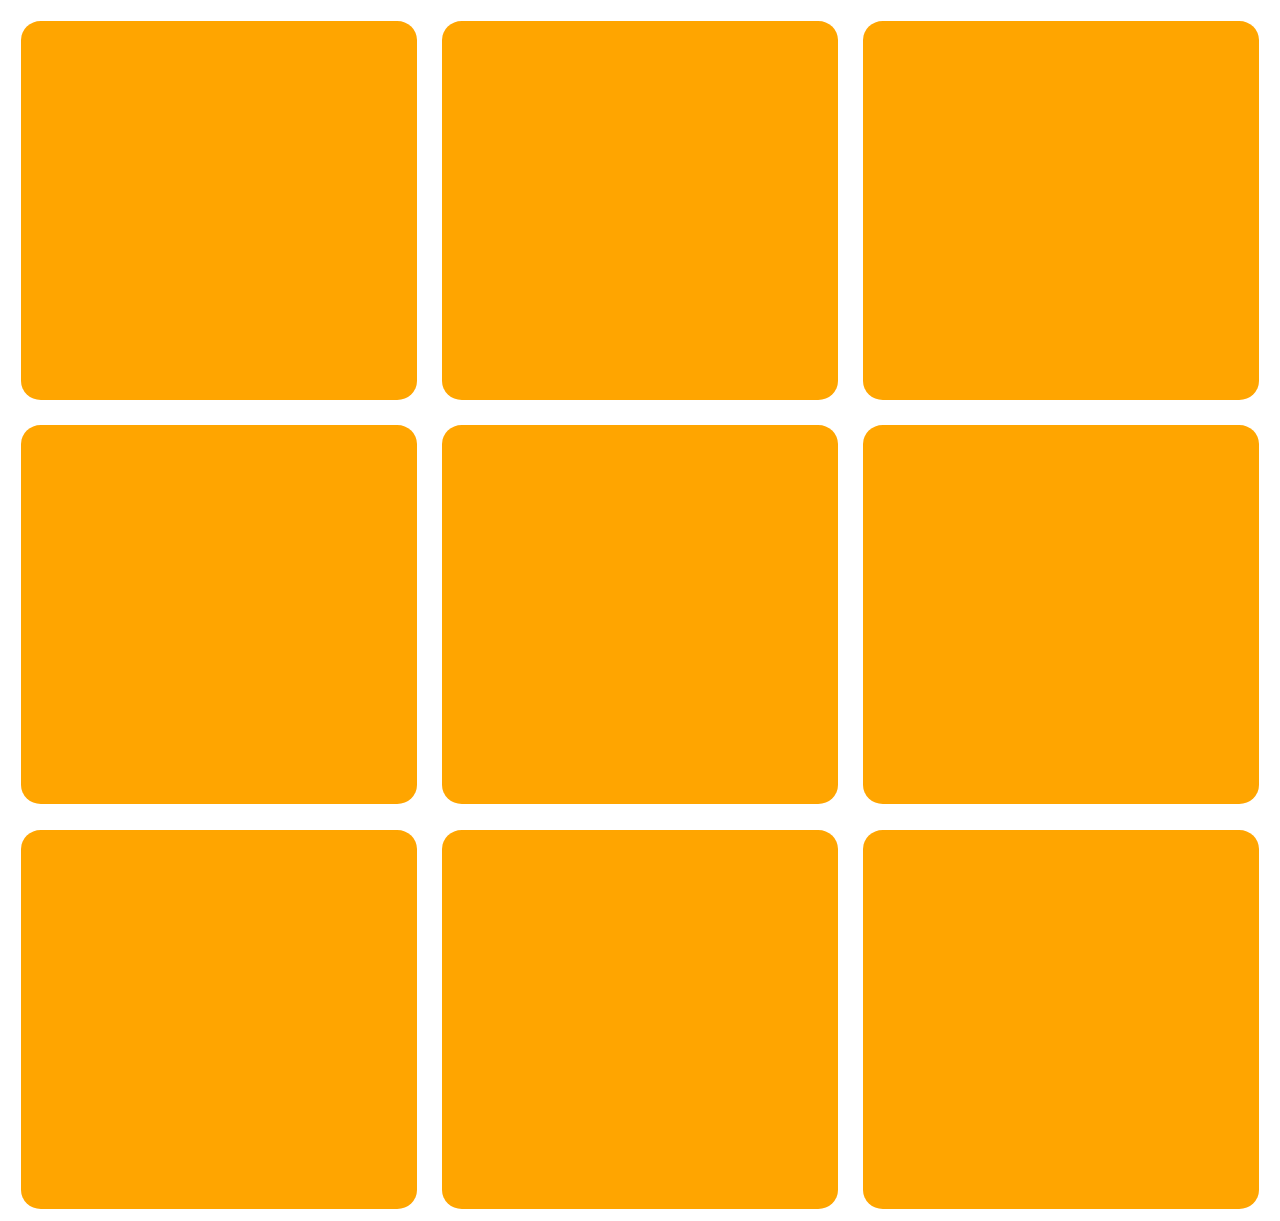
<file: index.html>
<!DOCTYPE html>
<html lang="en">
<head>
    <meta charset="UTF-8">
    <meta name="viewport" content="width=device-width, initial-scale=1.0">
    <link rel="stylesheet" href="style.css">
    <title>九宫格</title>
</head>
<body>
    <div class="container">

        <div class="block">
        </div>

        <div class="block">
        </div>

        <div class="block">
        </div>

        <div class="block">
        </div>

        <div class="block">
        </div>

        <div class="block">
        </div>

        <div class="block">
        </div>

        <div class="block">
        </div>

        <div class="block">
        </div>

    </div>

</body>
</html>
</file>
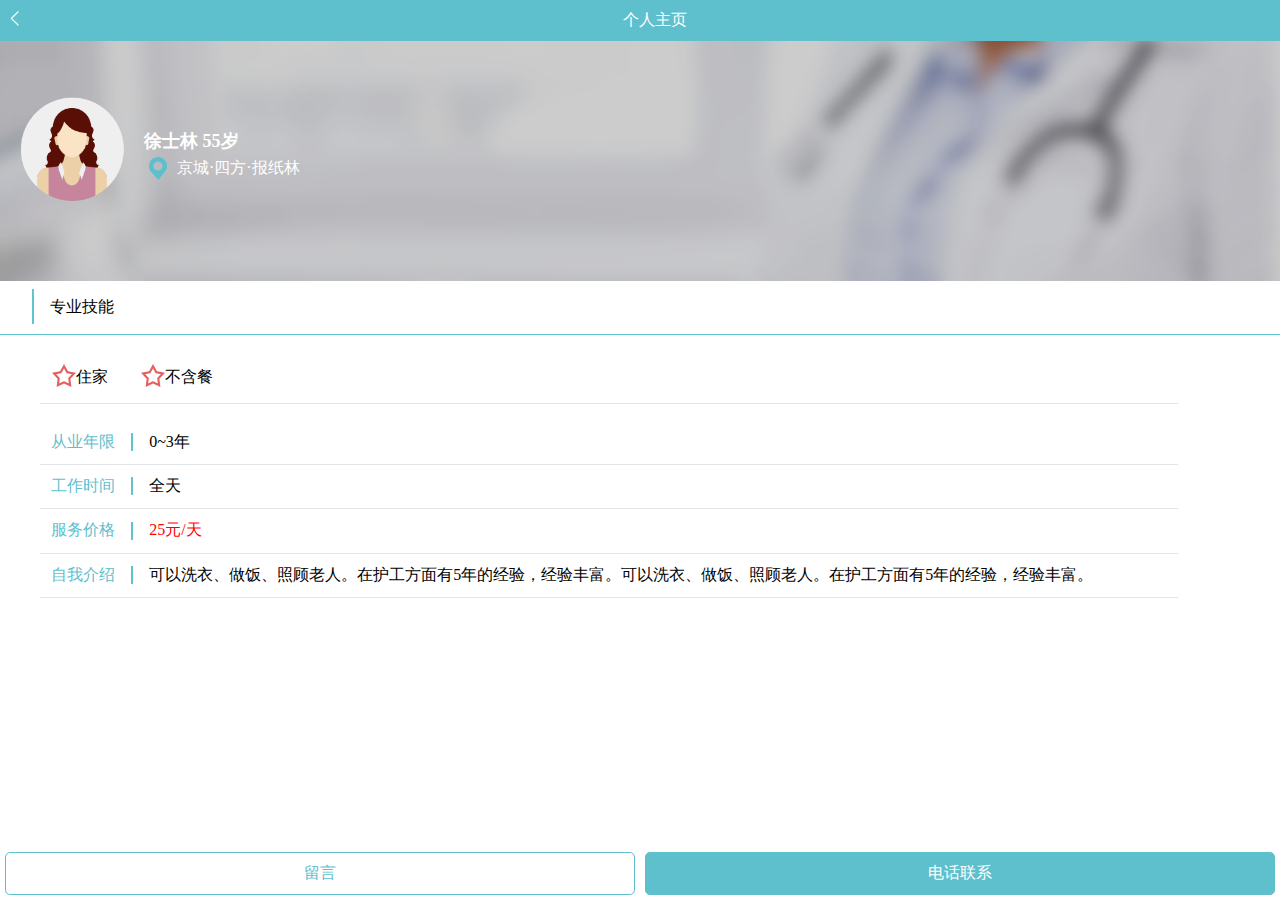
<file: css5/index.html>
<!DOCTYPE html>
<html lang="en">

<head>
    <meta charset="UTF-8">
    <meta name="viewport" content="width=device-width, initial-scale=1.0">
    <link rel="stylesheet" href="css5.css">
    <title>
        CSS5_1
    </title>
</head>

<body>
<header>
    <div class="b">
        <</div>
    <div>
        个人主页
    </div>
</header>
<div class="container">
    <div style="padding-top: 2.5rem">
        <div class="bg-head">
            <input type="image" src="images/head.png" style="width: 7rem">
        </div>
        <div class="msg">
                    <span>
                        徐士林&nbsp55岁
                    </span>
            <div class="bg-location">
                <input type="image" src="images/location.png">
                <span>
                            京城·四方·报纸林
                        </span>
            </div>
        </div>
    </div>
</div>
<div style="padding: 1rem;border-bottom: #5fc3d0 solid 1px">
    <i class="separator">
    </i>
    专业技能
</div>
<ul class="skill">
    <li>
        <input type="image" src="images/star.png">
        <span style="padding-right: 2rem">
                    住家
                </span>
        <input type="image" src="images/star.png">
        <span>
                    不含餐
                </span>
    </li>
</ul>
<div class="intro">
    <ul>
        <li>
                    <span class="item">
                        从业年限
                    </span>
            <i class="separator">
            </i>
            <span>
                        0~3年
                    </span>
        </li>
        <li>
                    <span class="item">
                        工作时间
                    </span>
            <i class="separator">
            </i>
            <span>
                        全天
                    </span>
        </li>
        <li>
                    <span class="item">
                        服务价格
                    </span>
            <i class="separator">
            </i>
            <span style="color: red">
                        25元/天
                    </span>
        </li>
        <li>
                    <span class="item">
                        自我介绍
                    </span>
            <i class="separator">
            </i>
            <span>
                        可以洗衣、做饭、照顾老人。在护工方面有5年的经验，经验丰富。可以洗衣、做饭、照顾老人。在护工方面有5年的经验，经验丰富。
                    </span>
        </li>
    </ul>
</div>
<footer>
    <div class="message">
                <span>
                    留言
                </span>
    </div>
    <div class="call">
                <span>
                    电话联系
                </span>
    </div>
</footer>
</body>

</html>
</file>
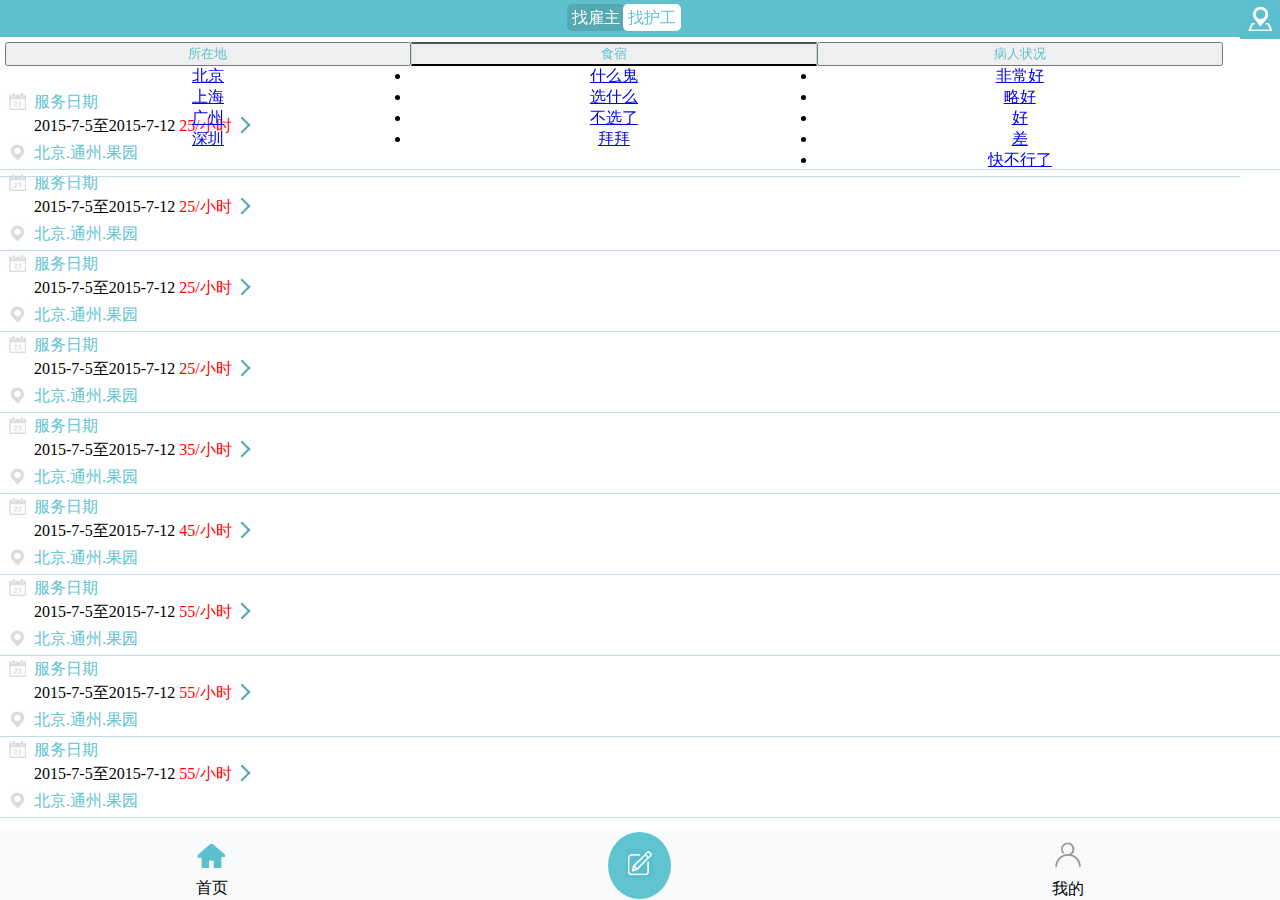
<file: css6/index.html>
<!DOCTYPE html>
<html lang="en">
<meta name="viewport" content="width=device-width,initial-scale=1.0">

<!--&lt;!&ndash; 最新版本的 Bootstrap 核心 CSS 文件 &ndash;&gt;-->
<!--<link rel="stylesheet" href="https://cdn.jsdelivr.net/npm/bootstrap@3.3.7/dist/css/bootstrap.min.css" integrity="sha384-BVYiiSIFeK1dGmJRAkycuHAHRg32OmUcww7on3RYdg4Va+PmSTsz/K68vbdEjh4u" crossorigin="anonymous">-->

<!--&lt;!&ndash; 可选的 Bootstrap 主题文件（一般不用引入） &ndash;&gt;-->
<!--<link rel="stylesheet" href="https://cdn.jsdelivr.net/npm/bootstrap@3.3.7/dist/css/bootstrap-theme.min.css" integrity="sha384-rHyoN1iRsVXV4nD0JutlnGaslCJuC7uwjduW9SVrLvRYooPp2bWYgmgJQIXwl/Sp" crossorigin="anonymous">-->
<!--<script src="https://cdn.staticfile.org/jquery/3.2.1/jquery.min.js"></script>-->

<!--&lt;!&ndash; 最新的 Bootstrap 核心 JavaScript 文件 &ndash;&gt;-->
<!--<script src="https://cdn.jsdelivr.net/npm/bootstrap@3.3.7/dist/js/bootstrap.min.js" integrity="sha384-Tc5IQib027qvyjSMfHjOMaLkfuWVxZxUPnCJA7l2mCWNIpG9mGCD8wGNIcPD7Txa" crossorigin="anonymous"></script>-->

<!-- 新 Bootstrap4 核心 CSS 文件 -->
<link rel="stylesheet" href="https://cdn.staticfile.org/twitter-bootstrap/4.1.0/css/bootstrap.min.css">
<!-- jQuery文件。务必在bootstrap.min.js 之前引入 -->
<script src="https://cdn.staticfile.org/jquery/3.2.1/jquery.min.js"></script>
<!-- popper.min.js 用于弹窗、提示、下拉菜单 -->
<script src="https://cdn.staticfile.org/popper.js/1.12.5/umd/popper.min.js"></script>
<!-- 最新的 Bootstrap4 核心 JavaScript 文件 -->
<script src="https://cdn.staticfile.org/twitter-bootstrap/4.1.0/js/bootstrap.min.js"></script>
<link rel="stylesheet" href="css6.css">

<head>
    <meta charset="UTF-8">
    <title>CSS6任务</title>
</head>
<body>
    <header>
        <div class="head_top">
            <input type="image" src="images/map.jpg" style="width: 40px;float: right;">
            <div class="title">
                <span>找雇主</span>
                <span>找护工</span>
            </div>
        </div>

        <div class="head_list justify-content-between bg-white">
            <div class="dropdown">
                <button type="button" class="btn btn-default dropdown-toggle bg-white" data-toggle="dropdown">
                    所在地
                </button>
                <div class="dropdown-menu">
                    <li><a href="#">北京</a></li>
                    <li><a href="#">上海</a></li>
                    <li><a href="#">广州</a></li>
                    <li><a href="#">深圳</a></li>
                </div>
            </div>

            <div class="dropdown">
                <button type="button" class="btn btn-default dropdown-toggle bg-white" data-toggle="dropdown" style="border-left: thin #b9dde2 solid;border-right: thin #b9dde2 solid;">
                    食宿
                </button>
                <div class="dropdown-menu">
                    <li><a href="#">什么鬼</a></li>
                    <li><a href="#">选什么</a></li>
                    <li><a href="#">不选了</a></li>
                    <li><a href="#">拜拜</a></li>
                </div>
            </div>

            <div class="dropdown">
                <button type="button" class="btn btn-default dropdown-toggle bg-white" data-toggle="dropdown">
                    病人状况
                </button>
                <div class="dropdown-menu">
                    <li><a href="#">非常好</a></li>
                    <li><a href="#">略好</a></li>
                    <li><a href="#">好</a></li>
                    <li><a href="#">差</a></li>
                    <li><a href="#">快不行了</a></li>
                </div>
            </div>
    </header>

        <div style="overflow: scroll;padding-top: 89px;padding-bottom: 65px">


        <div class="instr">
            <div style="display: flex;">
                <div class="bg-cal "></div>
                <span>服务日期</span>
            </div>
            <div class="d-flex">
                    <span class="instr_date ">
                        2015-7-5至2015-7-12
                    </span>

                <span class="price ml-auto">
                        25/小时
                        <a class="menu-r"></a>
                        </span>
                    </span>

            </div>
            <div style="display: flex;">
                <div class="bg-location"></div>
                <span>北京.通州.果园</span>
            </div>
        </div>

        <div class="instr">
            <div style="display: flex;">
                <div class="bg-cal "></div>
                <span>服务日期</span>
            </div>
            <div class="d-flex">
                    <span class="instr_date">
                        2015-7-5至2015-7-12
                    </span>

                <span class="price ml-auto ">
                        25/小时
                        <a class="menu-r"></a>
                        </span>
                    </span>

            </div>
            <div style="display: flex;">
                <div class="bg-location"></div>
                <span>北京.通州.果园</span>
            </div>
        </div>
        <div class="instr">
            <div style="display: flex;">
                <div class="bg-cal "></div>
                <span>服务日期</span>
            </div>
            <div class="d-flex">
                    <span class="instr_date">
                        2015-7-5至2015-7-12
                    </span>

                <span class="price ml-auto">
                        25/小时
                        <a class="menu-r"></a>
                        </span>
                    </span>

            </div>
            <div style="display: flex;">
                <div class="bg-location"></div>
                <span>北京.通州.果园</span>
            </div>
        </div>

        <div class="instr">
            <div style="display: flex;">
                <div class="bg-cal "></div>
                <span>服务日期</span>
            </div>
            <div class="d-flex">
                    <span class="instr_date">
                        2015-7-5至2015-7-12
                    </span>

                <span class="price ml-auto">
                        25/小时
                        <a class="menu-r"></a>
                        </span>
                    </span>

            </div>
            <div style="display: flex;">
                <div class="bg-location"></div>
                <span>北京.通州.果园</span>
            </div>
        </div>
        <div class="instr">
            <div style="display: flex;">
                <div class="bg-cal "></div>
                <span>服务日期</span>
            </div>
            <div class="d-flex">
                    <span class="instr_date">
                        2015-7-5至2015-7-12
                    </span>

                <span class="price ml-auto">
                        35/小时
                        <a class="menu-r"></a>
                        </span>
                    </span>

            </div>
            <div style="display: flex;">
                <div class="bg-location"></div>
                <span>北京.通州.果园</span>
            </div>
        </div>
        <div class="instr">
            <div style="display: flex;">
                <div class="bg-cal "></div>
                <span>服务日期</span>
            </div>
            <div class="d-flex">
                    <span class="instr_date">
                        2015-7-5至2015-7-12
                    </span>

                <span class="price ml-auto">
                        45/小时
                        <a class="menu-r"></a>
                        </span>
                    </span>

            </div>
            <div style="display: flex;">
                <div class="bg-location"></div>
                <span>北京.通州.果园</span>
            </div>
        </div>
        <div class="instr">
            <div style="display: flex;">
                <div class="bg-cal "></div>
                <span>服务日期</span>
            </div>
            <div class="d-flex">
                    <span class="instr_date">
                        2015-7-5至2015-7-12
                    </span>

                <span class="price ml-auto">
                        55/小时
                        <a class="menu-r"></a>
                        </span>
                    </span>

            </div>
            <div style="display: flex;">
                <div class="bg-location"></div>
                <span>北京.通州.果园</span>
            </div>
        </div>
        <div class="instr">
            <div style="display: flex;">
                <div class="bg-cal "></div>
                <span>服务日期</span>
            </div>
            <div class="d-flex">
                    <span class="instr_date">
                        2015-7-5至2015-7-12
                    </span>

                <span class="price ml-auto ml-auto">
                        55/小时
                        <a class="menu-r"></a>
                        </span>
                    </span>

            </div>
            <div style="display: flex;">
                <div class="bg-location"></div>
                <span>北京.通州.果园</span>
            </div>
        </div>
        <div class="instr">
            <div style="display: flex;">
                <div class="bg-cal "></div>
                <span>服务日期</span>
            </div>
            <div class="d-flex">
                    <span class="instr_date">
                        2015-7-5至2015-7-12
                    </span>

                <span class="price ml-auto">
                        55/小时
                        <a class="menu-r"></a>
                        </span>
                    </span>

            </div>
            <div style="display: flex;">
                <div class="bg-location"></div>
                <span>北京.通州.果园</span>
            </div>
        </div>

        </div>

    <footer>

           <div>
               <img src="images/home.jpg" alt="">
              <span>首页</span>
           </div>

            <div class="edit">
                <img src="images/edit.jpg" alt="">
            </div>

            <div>
                <img src="images/account.jpg" alt="">
                <span>我的</span>
            </div>
    </footer>
</body>
</html>
</file>
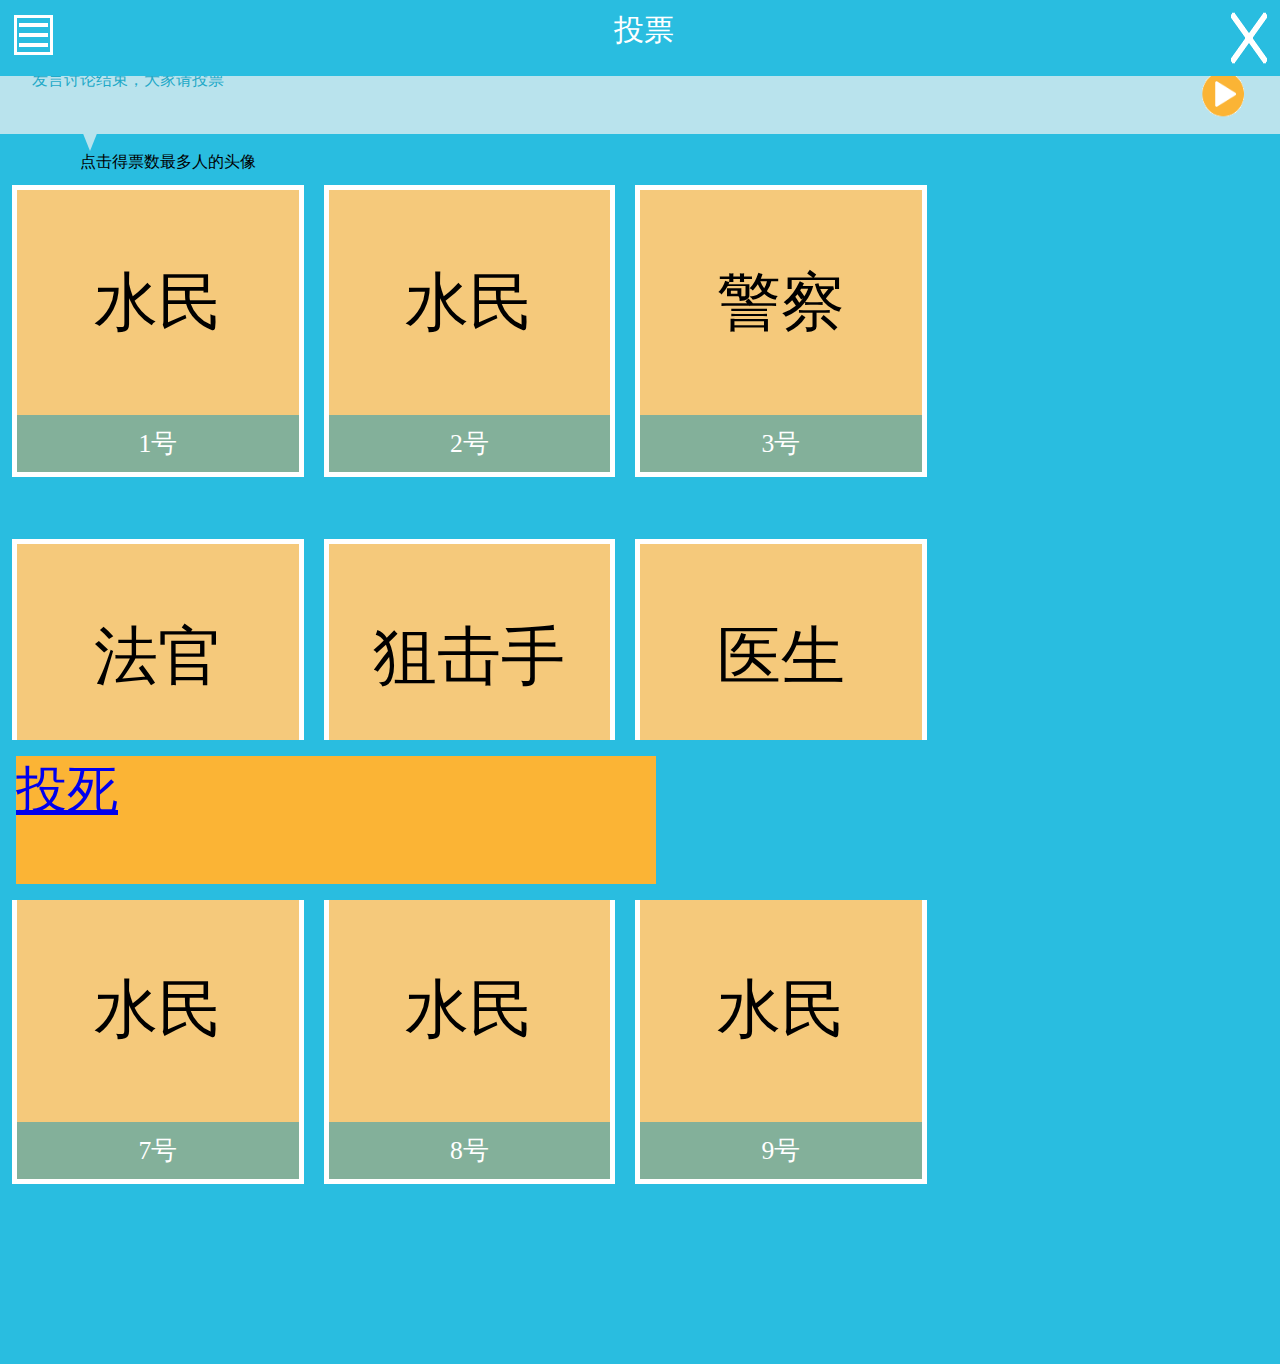
<file: css7/vote.html>
<!DOCTYPE html>
<html lang="en">

<head>
    <meta charset="UTF-8">
    <meta name="viewport" content="width=device-width,initial-scale=1.0">
    <!-- 新 Bootstrap4 核心 CSS 文件 -->
    <link rel="stylesheet" href="https://cdn.staticfile.org/twitter-bootstrap/4.1.0/css/bootstrap.min.css">
    <!-- jQuery文件。务必在bootstrap.min.js 之前引入 -->
    <script src="https://cdn.staticfile.org/jquery/3.2.1/jquery.min.js">
    </script>
    <!-- popper.min.js 用于弹窗、提示、下拉菜单 -->
    <script src="https://cdn.staticfile.org/popper.js/1.12.5/umd/popper.min.js">
    </script>
    <!-- 最新的 Bootstrap4 核心 JavaScript 文件 -->
    <script src="https://cdn.staticfile.org/twitter-bootstrap/4.1.0/js/bootstrap.min.js">
    </script>
    <script src="css7.js">
    </script>
    <link rel="stylesheet" href="css7_1.css">
    <title>
        游戏结果
    </title>
</head>

<body>
<header>
    <a href="">
        <img src="images/menu1.png" alt="">
    </a>
    <span>
                投票
            </span>
    <img src="images/close.png" alt="">
</header>
<div class="vote">
    <div class="vote_1 align-items-center">
                <span>
                    发言讨论结束，大家请投票
                </span>
        <img src="images/play.png" class="playMusic" id="music_btn" onclick="autoPlay()">
        <!--<button class="playMusic" id="music_btn" onclick="autoPlay()"></button>-->
        <audio id="bgMusic" src="1.mp3" loop="loop">
        </audio>
    </div>
    <br>
    <span class="text-white" style="padding-left: 5rem">
                点击得票数最多人的头像
            </span>
    <div class="row justify-content-around vote_2">
        <div class="box">
            <div class="box1">
                水民
            </div>
            <div class="box2">
                1号
            </div>
            <div class="vote_3">
                <!--放弃这种用雪碧图分别设置的做法-->
                <!--<div class="bg-1">-->
                <!--</div>-->
                <!--<div class="bg-2">-->
                <!--</div>-->
                <!--<div class="bg-3">-->
                <!--</div>-->
                <!--<div class="bg-4">-->
                <!--</div>-->

                <img src="images/css_sprites%20(2).png" alt="" style="width: 100%;margin-top: 8px">
            </div>
        </div>
        <div class="box">
            <div class="box1">
                水民
            </div>
            <div class="box2">
                2号
            </div>
            <div class="vote_3">

                <img src="images/css_sprites%20(2).png" alt="" style="width: 100%;margin-top: 8px">

            </div>

        </div>
        <div class="box">
            <div class="box1">
                警察
            </div>
            <div class="box2">
                3号
            </div>
            <div class="vote_3">

                <img src="images/css_sprites%20(2).png" alt="" style="width: 100%;margin-top: 8px">

            </div>

        </div>
    </div>
    <div class="row justify-content-around vote_2">
        <div class="box">
            <div class="box1">
                法官
            </div>
            <div class="box2">
                4号
            </div>
            <div class="vote_3">

                <img src="images/css_sprites%20(2).png" alt="" style="width: 100%;margin-top: 8px">

            </div>

        </div>
        <div class="box">
            <div class="box1">
                狙击手
            </div>
            <div class="box2">
                5号
            </div>
            <div class="vote_3">

                <img src="images/css_sprites%20(2).png" alt="" style="width: 100%;margin-top: 8px">

            </div>

        </div>
        <div class="box">
            <div class="box1">
                医生
            </div>
            <div class="box2">
                6号
            </div>
            <div class="vote_3">

                <img src="images/css_sprites%20(2).png" alt="" style="width: 100%;margin-top: 8px">

            </div>

        </div>
    </div>
    <div class="row justify-content-around vote_2">
        <div class="box">
            <div class="box1">
                水民
            </div>
            <div class="box2">
                7号
            </div>
            <div class="vote_3">

                <img src="images/css_sprites%20(2).png" alt="" style="width: 100%;margin-top: 8px">

            </div>

        </div>
        <div class="box">
            <div class="box1">
                水民
            </div>
            <div class="box2">
                8号
            </div>
            <div class="vote_3">

                <img src="images/css_sprites%20(2).png" alt="" style="width: 100%;margin-top: 8px">

            </div>

        </div>
        <div class="box">
            <div class="box1">
                水民
            </div>
            <div class="box2">
                9号
            </div>
            <div class="vote_3">

                <img src="images/css_sprites%20(2).png" alt="" style="width: 100%;margin-top: 8px">

            </div>

        </div>
    </div>
</div>
<footer class="justify-content-center align-items-center">
    <a href="result.html" class="btn btn-danger justify-content-center align-items-center kill">
        投死
    </a>
</footer>
</body>

</html>
</file>
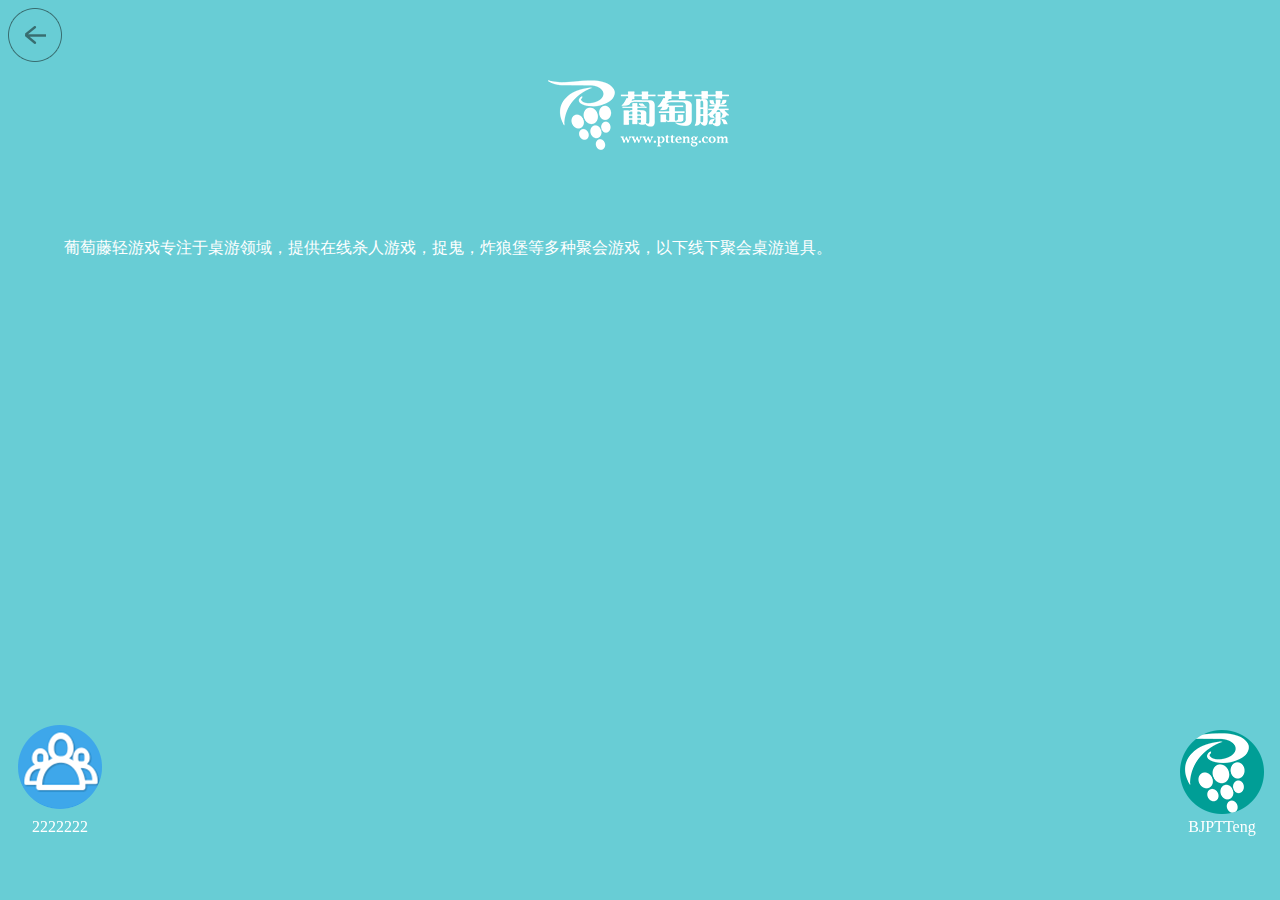
<file: mojing/mojing.html>
<!DOCTYPE html>
<html lang="en">
<head>
    <meta charset="UTF-8">
    <meta name="viewport" content="width=device-width, initial-scale=1.0">
    <link rel="stylesheet" href="mojing.css">
    <title>魔镜介绍页</title>
</head>
<body>

    <div class="head">
        <img src="images/slogen.png" alt="葡萄藤公司logo">
    </div>

    <section>葡萄藤轻游戏专注于桌游领域，提供在线杀人游戏，捉鬼，炸狼堡等多种聚会游戏，以下线下聚会桌游道具。</section>

    <div class="back">
        <img src="images/task3_03.png" style="position: fixed;top: 0;padding: 0.5rem ">
    </div>
    <div class="group">
        <img src="images/group.png" alt="群组图片">
        <p>2222222</p>
    </div>

    <div class="logo">
        <img src="images/logo.png" alt="logo">
        <p>BJPTTeng</p>
    </div>
</body>
</html>
</file>
<file: style.css>
.container{
    margin: 0 auto;
    width: auto;
}
.block{
    width: 31.33%;
    padding-top: 30%;
    margin: 1%;
    background-color: orange;
    border-radius: 5%;
    float: left;
</file>
<file: css5/css5.css>
body {
  margin: 0;
  padding: 0;
}
header {
  position: fixed;
  width: 100%;
  padding: 10px;
  color: #fff;
  background-color: #5FC0CD;
}
header div {
  text-align: center;
}
.b {
  float: left;
  transform: scale(1, 2);
}
header img {
  height: 24px;
  float: left;
  padding-left: 10px;
}
.container {
  height: 15rem;
  background-image: url("images/back.png");
  background-repeat: no-repeat;
  background-size: cover;
  width: 100%;
  padding-top: 41px;
  color: #fff;
}
.bg-head {
  float: left;
  padding: 1rem;
}
.msg {
  padding-top: 3rem;
}
.msg span:first-child {
  font-weight: bold;
  font-size: 18px;
}
.msg span:last-child {
  padding: 5px;
  font-size: 16px;
}
.bg-location {
  display: flex;
  align-items: center;
}
.separator {
  border: solid #5fc3d0 1px;
  margin: 0 1rem;
  padding: 8px 0;
}
.intro ul {
  color: #5FC0CD;
  list-style: none;
}
skill {
  margin: 0;
}
li {
  border-bottom: #e1e5e7 solid thin;
  padding: 0.7rem;
  width: 90%;
  display: flex;
  align-items: center;
}
li span {
  color: #000;
  text-align: left;
}
.item {
  color: #5FC0CD;
  flex: none;
}
.message {
  color: #5FC0CD;
  background-color: #fff;
}
.call {
  color: #fff;
  background-color: #5FC0CD;
}
footer {
  position: fixed;
  display: flex;
  bottom: 0;
  width: 100%;
  background-color: #fff;
}
footer div {
  width: 48%;
  margin: 5px;
  padding: 10px;
  border: solid #5FC0CD 1px;
  text-align: center;
  border-radius: 5px ;
}
.intro {
  padding-bottom: 10rem;
}
/*# sourceMappingURL=css5.css.map */
</file>
<file: css6/css6.css>
body{
    margin: 0;
    padding: 0;
}
header{
    white-space: nowrap;
    width: 100%;
    position: fixed;
    z-index: 1;
    top: 0;
}
.head_top{
    background-color: #5fc0cd;
}
.menu-r{
    display: inline-block;
    width: 10px;
    height: 10px;
    border-top: 2px solid #55a8b3;
    border-right: 2px solid #55a8b3;
    transform: rotate(45deg);
    right: 15px;
}

.dropdown{
    width: 33%;
    text-align: center;
}
@media screen and (max-width: 266px ){
    .d-flex{
        display: block!important;
    }
}
.head_list{
    display: flex;
    padding: 5px;
    border-bottom: thin #b9dde2 solid;
}
.title{
    text-align: center;
    padding: 0.5rem;
}
.title span{
    background-color: #ffffff;
    border-radius: 5px;
    padding: 5px;
}
.title span:first-child{
    background-color: #55a9b3;
    color: white;
}
.title span:last-child{
    margin-left: -6px;
    color: #5fc3d0;
}
.btn-group{
    width: 32%;
    text-align: center;
}
.bg-location {
    width: 34px; height: 32px;
    background: url('images/css_sprites.png') -10px -10px;
    transform: scale(0.7);
}
.bg-cal {
    display: flex;
    width: 34px; height: 27px;
    background: url('images/css_sprites.png') -64px -10px;
    transform: scale(0.7);
}
footer{
    width: 100%;
    display: flex;
    position: fixed;
    background: #f8fafb;
    bottom: 0;
    align-items: center;
}
footer div{
    margin: 0 auto;
    cursor: pointer;
}
footer img{
    transform: scale(0.6);
}
footer span{
    display: block;
    text-align: center;
    margin-top: -8px;
}

.instr{
    border-bottom: thin #b9dde2 solid;
}
.btn{
    color: #5fc0cd;
    width: 100%
}

.instr_date{
    color: #000000;
    padding-left: 34px;
}
.price{
    margin-right: 8px;
    font-size: medium;
    color: #ff0000;
}
.instr div{
    align-items: center;
    color: #5fc3d0;
    white-space: nowrap;
    overflow: hidden;
    text-overflow: ellipsis;
}
.edit{
    border-radius: 50%;
    padding: 8px;
    background-color: #5fc3d0 ;
    display: -webkit-inline-box;
}
</file>
<file: css7/css7_1.css>
* {
    margin: 0;
    padding: 0;
}
body {
    background-color: #29bde0;
    padding-bottom: 8rem;
}
header {
    position: fixed;
    display: flex;
    justify-content: space-between;
    width: 100%;
    background-color: #29bde0;
    text-align: center;
    font-size: 30px;
    color: #ffffff;
    z-index: 1;
}
header span {
    padding-top: 10px;
}
header img {
    padding: 10px;
}
.vote {
    padding-top: 70px;
}
.vote_1 {
    display: flex;
    position: relative;
    height: 4rem;
    justify-content: space-between;
    background-color: #b9e3ed;
    color: #23a9c8;
}
.playMusic {
    margin-right: 2rem;
    width: 3rem;
    height: 3rem;
    cursor: pointer;
}
.vote_1 span {
    padding-left: 2rem;
}
.vote_1:after {
    position: absolute;
    display: block;
    content: "";
    width: 0;
    height: 0;
    top:3.5rem;
    left: 5rem;
    border-top-width: 25px!important;
    border-width: 10px;
    border-style: solid;
    border-color: #b9e3ed transparent transparent;
}
.vote_2 {
    text-align: center;
    display: flex;
    padding-bottom: 40px;
    margin: 2px;
}
.box {
    position: relative;
    border: 5px solid #ffffff;
    display: block;
    width: 22vw;
    height: 22vw;
    margin: 10px;
}
.box:hover .vote_3{
    display: contents!important;
}
.box1 {
    display: grid;
    align-items: center;
    font-size: 5vw;
    height: 80%;
    background-color: #f5c97b;
}
.box2 {
    display: grid;
    align-items: center;
    font-size: 2vw;
    height: 20%;
    color: #ffffff;
    background: #83b09a;
}
.vote_3 {
    position: absolute;
    width: 100%;
    display: none;
    bottom: -45px;
}

/*横版的雪碧图*/
/*.bg-4 {*/
    /*width: 30px; height: 29px;*/
    /*background: url('images/css_sprites (2).png') -59px -10px;*/
/*}*/
/*.bg-1 {*/
    /*width: 29px; height: 28px;*/
    /*background: url('images/css_sprites (2).png') -10px -10px;*/
/*}*/
/*.bg-2 {*/
    /*width: 30px; height: 29px;*/
    /*background: url('images/css_sprites (2).png') -109px -10px;*/
/*}*/
/*.bg-3 {*/
    /*width: 31px; height: 29px;*/
    /*background: url('images/css_sprites (2).png') -159px -10px;*/
/*}*/


/*雪碧图测试屏幕太小时会重叠*/
/*.bg-1 {*/
    /*width: 29px;*/
    /*height: 28px;*/
    /*background: url('images/css_sprites.png') -60px -59px;*/
/*}*/
/*.bg-2 {*/
    /*width: 30px;*/
    /*height: 29px;*/
    /*background: url('images/css_sprites.png') -10px -59px;*/
/*}*/
/*.bg-3 {*/
    /*width: 31px;*/
    /*height: 29px;*/
    /*background: url('images/css_sprites.png') -10px -10px;*/
/*}*/
/*.bg-4 {*/
    /*width: 30px;*/
    /*height: 29px;*/
    /*background: url('images/css_sprites.png') -61px -10px;*/
/*}*/
footer {
    padding: 1rem;
    position: fixed;
    display: flex;
    bottom: 0;
    width: 100%;
    background-color: #29bde0;
}


.kill {
    display: flex;
    width: 50vw;
    height: 10vw;
    font-size: 4vw;
    border: 0;
    background-color: #fbb435;
}
.win{
    padding: 5rem 5rem 1rem 5rem;
}
.win1{
    position: absolute;
    margin-top: 24vw;
    display: flex;
    font-size: 5vw;
    height: 10rem;
    width:100%;
    color: #ffffff;
}
.congra{
    font-size: 5vw;
    color: #fbb435;
}
.detail{
    font-size: 3vw;
    text-overflow: ellipsis;
    padding-top: 20px;
    width: 100%;
}
.detail_1{
    padding:15px;
}
.gc{
    padding-bottom: 1rem;
    border-bottom: 1px solid #6e9eff;
}
.gc-1{
    padding-left: 5rem;
    padding-right: 5rem;
}
.footer_1{
    bottom: 0;
    padding: 1.5rem;
    width: 100%;
    background: rgb(110,158,255,0.6);
    position: fixed;
    display: flex;
}
.f1,.f2{
    padding: 1rem;
    color: #ffffff;
}
.row{
    margin-right: 0;
}
</file>
<file: mojing/mojing.css>
*{
    margin: 0;
    padding: 0;
}
body{
    background-color: rgb(104,205,213);
    color: white;
}
.head{
    margin-top: 5rem;
    position: relative;
    text-align: center;
}
section{
    text-align: left;
    padding-top: 5rem;
    font-size: medium;
    margin-right: 5%;
    margin-left: 5%;
}
.logo,.group{
    position: fixed;
    bottom: 0;
    text-align: center;
    padding: 1rem 1rem 4rem 1rem;
}
.logo{
    right: 0;
}
.group{
    left: 0;
</file>
